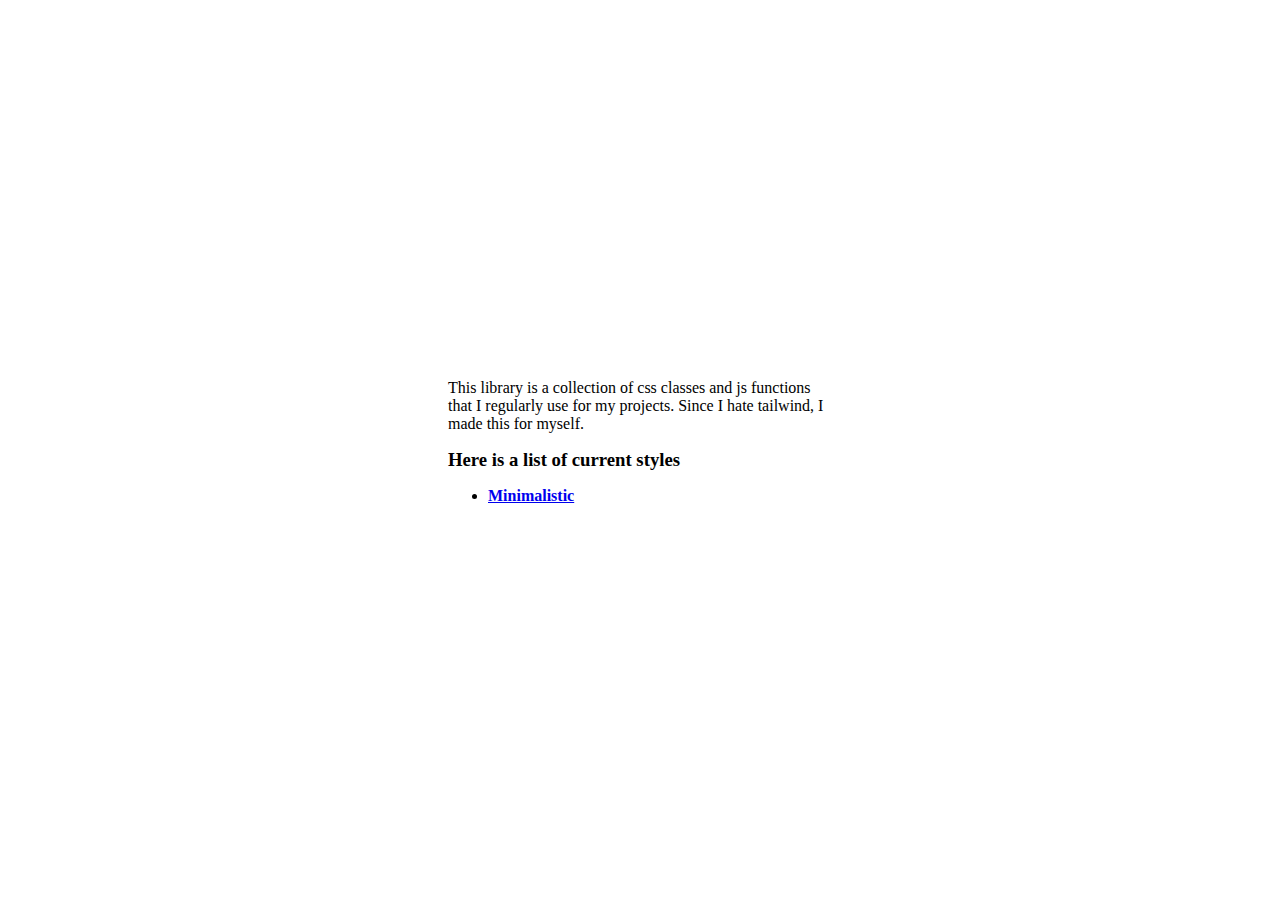
<file: index.html>
<!DOCTYPE>
<html>
  <head>
    <title>Caden's Library</title>
    <link rel="stylesheet" href="lib.css">
  </head>
  <body class="centered-children">
    <div style="width: 30vw">
      This library is a collection of css classes and js functions that I regularly use for my projects. Since I hate tailwind, I made this for myself. 
      <div class="break"></div>
      <h3>Here is a list of current styles</h3>
      <ul>
        <li><a href="/minimalistic.html"><b>Minimalistic</b></a></li>
      </ul>
    </div>
  </body>
</html>
</file>
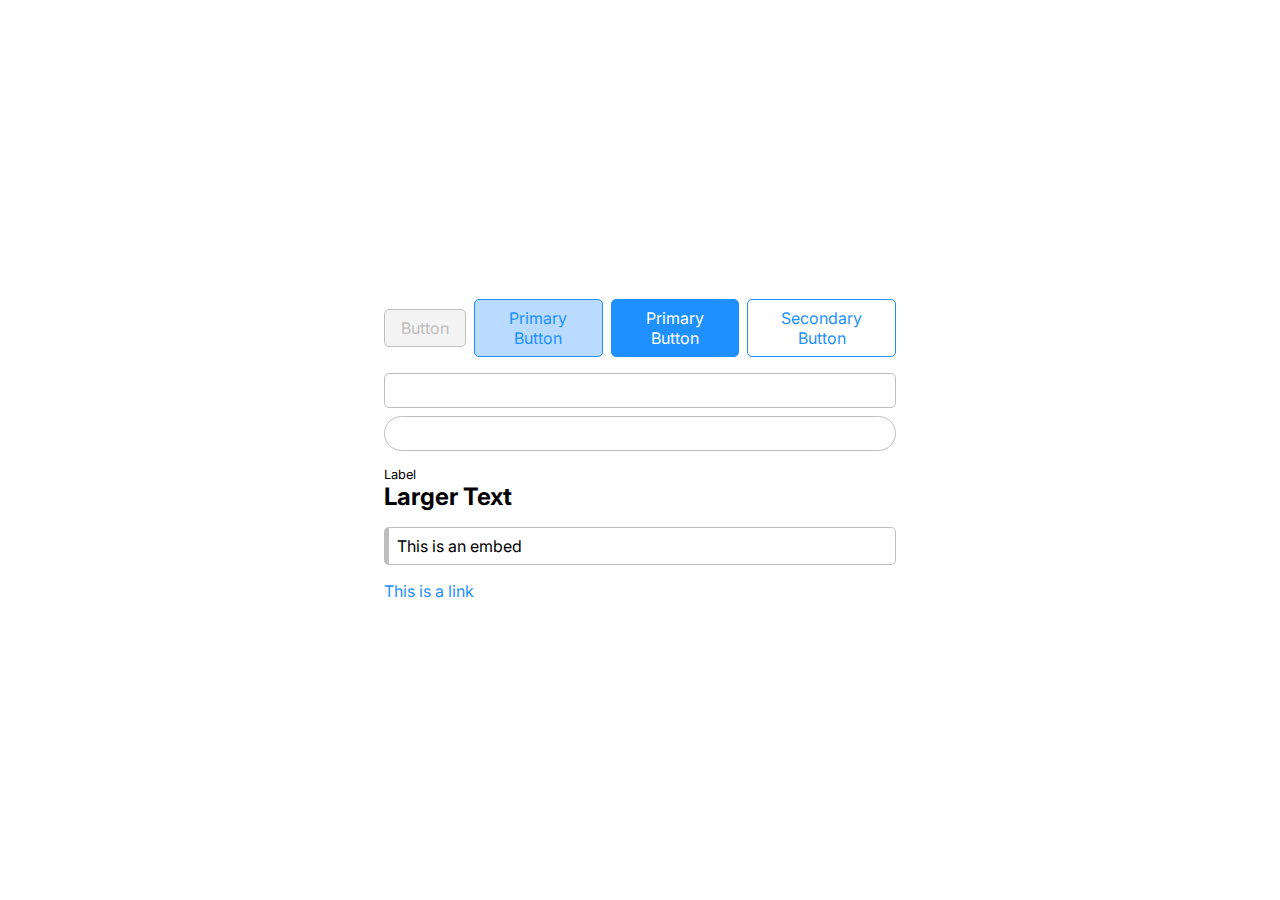
<file: minimalistic.html>
<!DOCTYPE>
<html>
  <head>
    <title>Minimalistic Demo</title>
    <link rel="preconnect" href="https://fonts.googleapis.com">
    <link rel="preconnect" href="https://fonts.gstatic.com" crossorigin>
    <link href="https://fonts.googleapis.com/css2?family=Inter:ital,opsz,wght@0,14..32,100..900;1,14..32,100..900&display=swap" rel="stylesheet">
    <link rel="stylesheet" href="styles/minimalistic.css">
    <style>
      body {
        font-family: "Inter";
        font-weight: 400;
      }

      button, input {
        font-family: "Inter";
      }
    </style>
  </head>
  <body class="centered-children" style="padding: 1rem; box-sizing: border-box; gap: 1rem; flex-direction: column">
    <div style="width: 40vw; display: flex; flex-direction: column; gap: 1rem;">
      <div class="horizontal-container">
        <button>Button</button>
        <button class="primary-button">Primary Button</button>
        <button class="primary-button-solid">Primary Button</button>
        <button class="secondary-button">Secondary Button</button>
      </div>
      <div class="vertical-container" style="width: 100%">
        <input>
        <input class="rounded-input">
      </div>
      <div>
        <div class="label">Label</div>
        <h2>Larger Text</h2>
      </div>
      <div class="embed">This is an embed</div>
      <a>This is a link</a>
    </div>
  </body>
</html>
</file>
<file: lib.css>
* {
  box-sizing: border-box !important;
}

body {
  width: 100vw;
  height: 100vh;
  margin: 0;
}

/* usually used in a flex display anyways */
h1, h2, h3, h4 {
  margin: 0;
}

input {
  outline: 0;
  font-size: 1rem;
  box-sizing: border-box;
}

button {
  cursor: pointer;
  font-size: 1rem;
  box-sizing: border-box;
}

.centered-children, .centered-vertically, .centered-horizontally {
  display: flex;
}

.centered-vertically, .centered-children {
  align-items: center;
}

.centered-horizontally, .centered-children {
  justify-content: center;
}

.border {
  border: solid 1px black;
}

.gap {
  height: 0.5rem;
}

.break {
  height: 1rem;
}
  
.modal-background {
  width: 100vw;
  height: 100vh;
  z-index: 9999;
  background: rgba(0, 0, 0, 0.3);
  position: absolute;
  left: 0;
  top: 0;
}

.modal {
  width: 30rem;
  padding: 1rem;
  box-sizing: border-box;
  z-index: 9999;
}

@keyframes fade-in {
  from {opacity: 0;}
  to {opacity: 1;}
}

@keyframes fade-out {
  from {opacity: 1;}
  to {opacity: 0;}
}

@keyframes move-up {
  from {margin-top: 100vh;}
  to {margin-top: 0;}
}

@keyframes move-down {
  from {margin-top: 0;}
  to {margin-top: 100vh;}
}

.horizontal-container {
  display: flex;
  align-items: center;
  gap: 0.5rem;
}

.vertical-container {
  display: flex;
  flex-direction: column;
  gap: 0.5rem;
}
</file>
<file: styles/minimalistic.css>
@import url("/lib.css");

:root {
    --background: #ffffff;
    --secondary: #bebebe;
    --secondary-dark: #f4f4f4;
    --accent: #1e90ff;
    --accent-hover: #54aaff;
    --accent-light: #b8dbff;
    --accent-light-hover: #cde6ff;
    --text: #3c3c3c;
}

body {
    background: var(--background);
}

button {
    padding: 0.5rem 1rem;
    border: solid 1px var(--secondary);
    border-radius: 5px;
    transition: 0.3s ease-in-out;
    color: var(--secondary);
    background: var(--secondary-dark);
}

button:hover:not(.primary-button, .primary-button-solid, .secondary-button) {
    border-color: var(--text);
    color: var(--text);
}

.accent {
    color: var(--accent);
}

.primary-button {
    background: var(--accent-light);
    border-color: var(--accent);
    color: var(--accent);
}

.primary-button:hover {
    background: var(--accent-light-hover);
}

.primary-button-solid {
    border-color: var(--accent);
    background: var(--accent);
    color: var(--background);
}

.primary-button-solid:hover {
    background: var(--accent-hover);
    border-color: var(--accent-hover);
}

.secondary-button {
    border-color: var(--accent);
    background: transparent;
    color: var(--accent);
}

.secondary-button:hover {
    border-color: var(--accent-hover);
    color: var(--accent-hover);
}

input {
    border-radius: 5px;
    border: solid 1px var(--secondary);
    padding: 0.5rem;
    font-size: 0.9rem;
    width: 100%;
    transition: 0.3s ease-in-out;
}

input:focus {
    border-color: var(--text);
}

.rounded-input {
    border-radius: 5rem;
    padding: 0.5rem 1rem;
}

.label {
    font-size: 0.8rem;
}

.embed {
    border: solid 1px var(--secondary);
    border-width: 1px 1px 1px 5px;
    border-radius: 5px;
    padding: 0.5rem;
    box-sizing: border-box;
}

a {
    color: var(--accent);
}

a:hover {
    text-decoration: underline;
}
</file>
